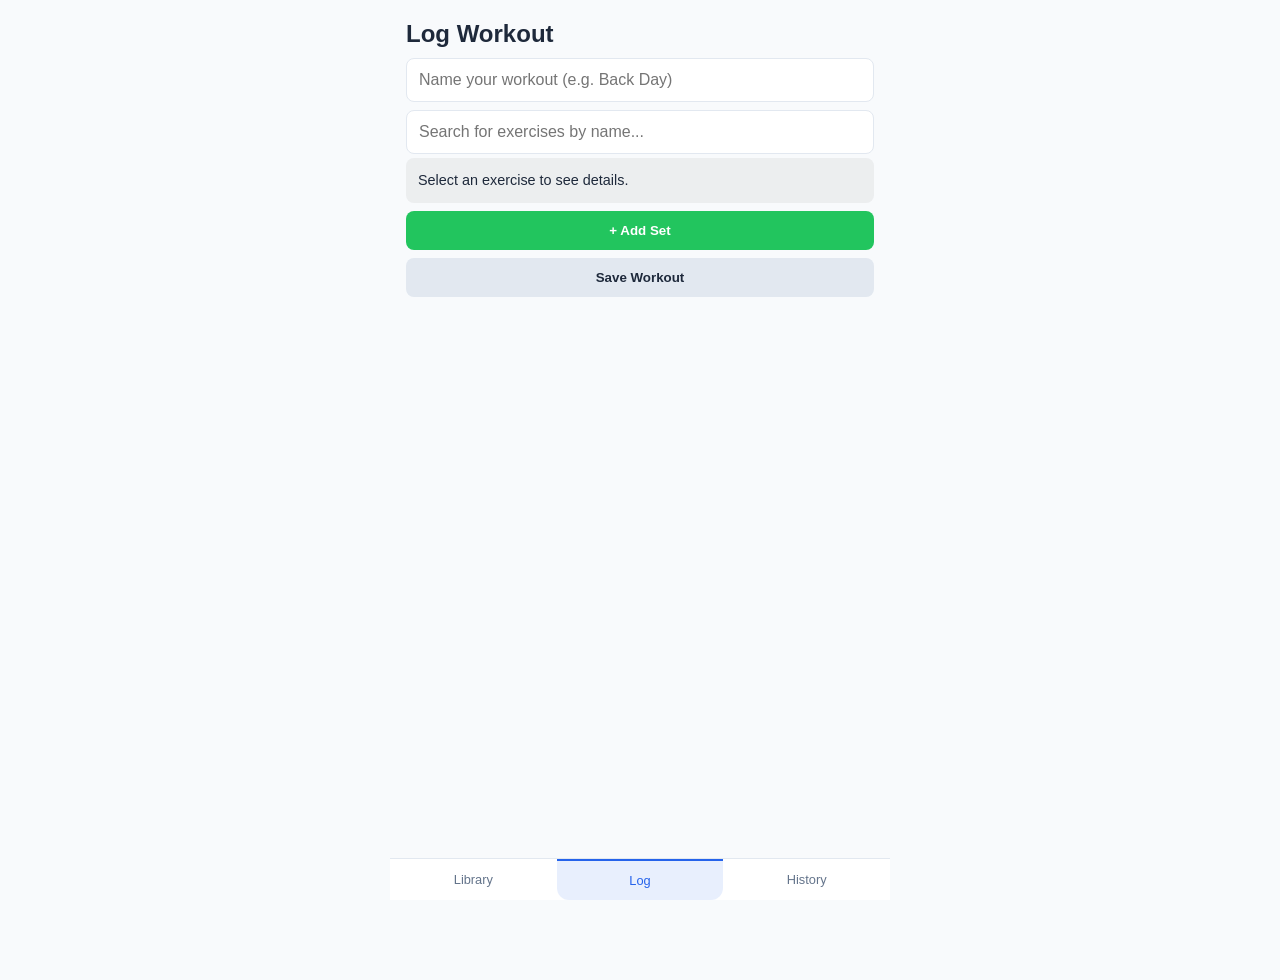
<file: index.html>
<!DOCTYPE html>
<html lang="en">
<head>
    <meta charset="UTF-8">
    <meta name="viewport" content="width=device-width, initial-scale=1.0, maximum-scale=1.0, user-scalable=no">
    <meta name="theme-color" content="#000000">

    <!-- Favicons & Shortcuts -->
    <link rel="shortcut icon" href="/icon-192.png">
    <link rel="icon" type="image/png" sizes="192x192" href="/icon-192.png">
    <link rel="apple-touch-icon" sizes="192x192" href="/icon-192.png">
    
    <!-- PWA Manifest -->
    <link rel="manifest" href="/manifest.json">

    <title>Minimal Gym</title>
    <link rel="stylesheet" href="style.css">
</head>
<body>
    <div class="app-container">
        <header class="header-container">
            <h1 id="view-title">Library</h1>
            <button id="dark-mode-toggle" class="dark-mode-toggle history-toggle">☀️</button>
        </header>

        <main id="main-content">
            <!-- Library View -->
            <section id="view-library">
                <input type="text" id="search-input" placeholder="Search exercises...">
                <select id="muscle-filter">
                    <option value="all">All Muscle Groups</option>
                    <!-- Options populated by JS -->
                </select>
                <div id="library-grid"></div>
            </section>

            <!-- Logger View -->
            <section id="view-logger" class="hidden">
                <div id="workout-name-input-container">
                    <input type="text" id="workout-name-input" placeholder="Name your workout (e.g. Back Day)" class="workout-name-input">
                </div>
                
                <div id="workout-exercises-list"></div>

                <div id="exercise-selection-container" class="exercise-selection-container">
                    <input type="text" id="logger-exercise-search" placeholder="Search for exercises by name..." class="logger-exercise-search">
                    <div id="logger-exercise-results" class="results-list hidden"></div>
                </div>
                
                <div id="exercise-info" class="info-box">
                    Select an exercise to see details.
                </div>

                <div id="sets-container">
                    <!-- Sets added here dynamically -->
                </div>
                
                <button id="add-set-btn" class="btn btn-add">+ Add Set</button>
                <button id="save-workout-btn" class="btn btn-secondary btn-save-workout">Save Workout</button>
            </section>

            <!-- History View -->
            <section id="view-history" class="hidden">
                <div id="history-list"></div>
            </section>
        </main>

        <nav>
            <button class="nav-item" id="nav-lib" onclick="showView('library')">
                <span>Library</span>
            </button>
            <button class="nav-item" id="nav-log" onclick="showView('logger')">
                <span>Log</span>
            </button>
            <button class="nav-item" id="nav-hist" onclick="showView('history')">
                <span>History</span>
            </button>
        </nav>
    </div>

    <!-- Script tags ordered correctly to avoid fetch CORS blocks on file:// -->
    <div id="toast-container"></div>
    <script type="module" src="app.js"></script>
    <script>
      if ('serviceWorker' in navigator) {
        window.addEventListener('load', () => {
          navigator.serviceWorker.register('/sw.js').then(reg => {
            console.log('Service Worker registered');
          }).catch(err => {
            console.error('Service Worker registration failed:', err);
          });
        });
      }
    </script>
</body>
</html>
</file>
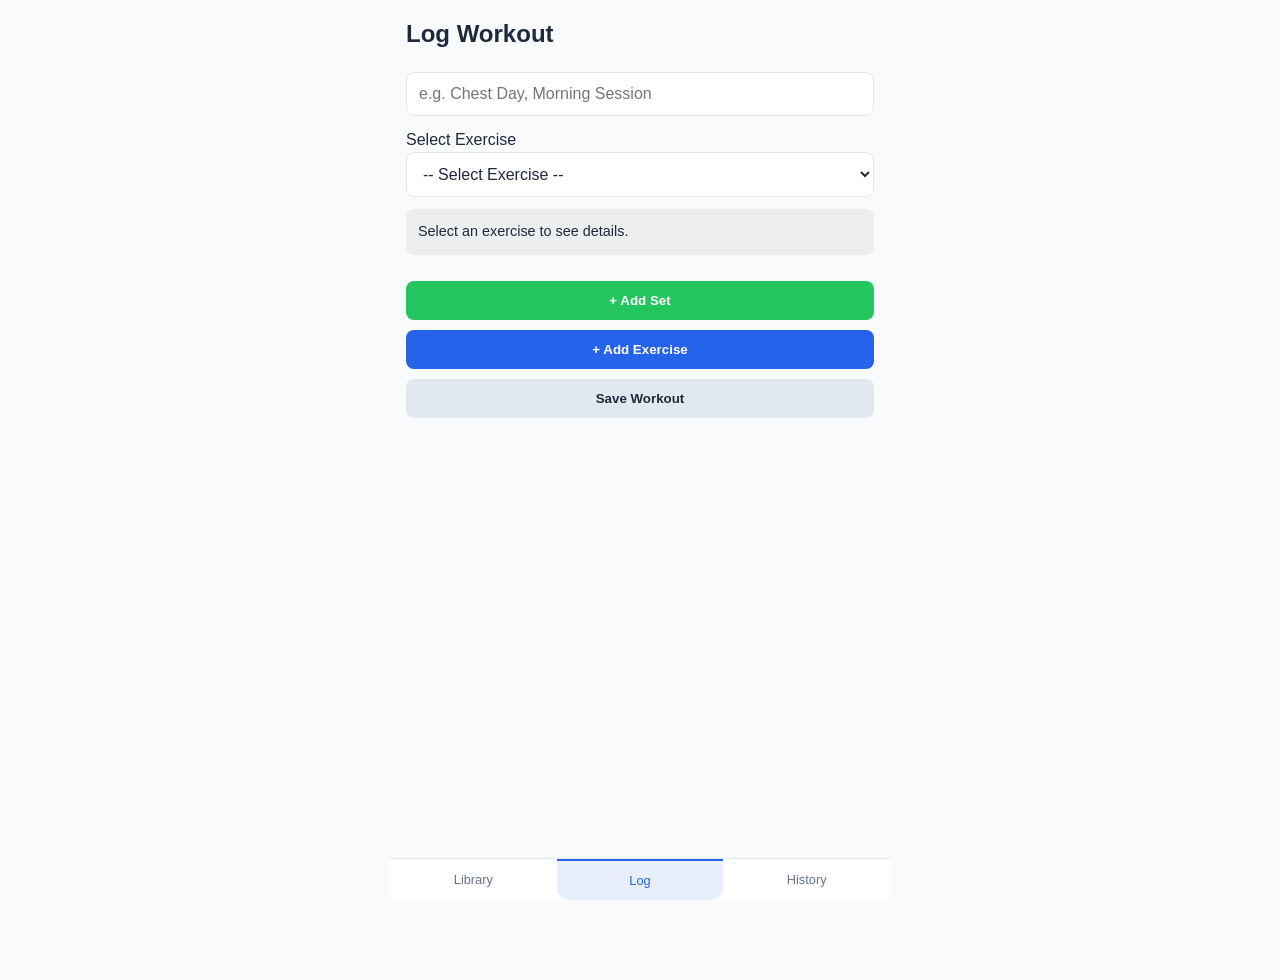
<file: backups/backup_2026-09-20/index.html>
<!DOCTYPE html>
<html lang="en">
<head>
    <meta charset="UTF-8">
    <meta name="viewport" content="width=device-width, initial-scale=1.0, maximum-scale=1.0, user-scalable=no">
    <title>Minimal Gym</title>
    <link rel="stylesheet" href="style.css">
</head>
<body>
    <div class="app-container">
        <header style="display: flex; justify-content: space-between; align-items: center;">
            <h1 id="view-title">Library</h1>
            <button id="dark-mode-toggle" class="dark-mode-toggle history-toggle">☀️</button>
        </header>

        <main id="main-content">
            <!-- Library View -->
            <section id="view-library">
                <input type="text" id="search-input" placeholder="Search exercises...">
                <select id="muscle-filter">
                    <option value="all">All Muscle Groups</option>
                    <!-- Options populated by JS -->
                </select>
                <div id="library-grid"></div>
            </section>

            <!-- Logger View -->
            <section id="view-logger" class="hidden">
                <div id="workout-name-input-container">
                    <input type="text" id="workout-name-input" placeholder="e.g. Chest Day, Morning Session" style="margin-top: 4px; border-color: var(--border);">
                </div>
                <div id="workout-exercises-list"></div>
                <label>Select Exercise</label>
                <select id="select-exercise"></select>
                <select id="select-variation" class="hidden"></select>
                
                <div id="exercise-info" class="info-box">
                    Select an exercise to see details.
                </div>

                <div id="sets-container">
                    <!-- Sets added here dynamically -->
                </div>
                <button class="btn btn-add" onclick="addSet()">+ Add Set</button>
                <button class="btn btn-primary" style="margin-top: 10px;" onclick="addExerciseToWorkout()">+ Add Exercise</button>
                <button class="btn btn-secondary" style="margin-top: 10px;" onclick="saveWorkout()">Save Workout</button>
            </section>

            <!-- History View -->
            <section id="view-history" class="hidden">
                <div id="history-list"></div>
            </section>
        </main>

        <nav>
            <button class="nav-item" id="nav-lib" onclick="showView('library')">
                <span>Library</span>
            </button>
            <button class="nav-item" id="nav-log" onclick="showView('logger')">
                <span>Log</span>
            </button>
            <button class="nav-item" id="nav-hist" onclick="showView('history')">
                <span>History</span>
            </button>
        </nav>
    </div>

    <!-- Script tags ordered correctly to avoid fetch CORS blocks on file:// -->
    <div id="toast-container"></div>
    <script src="data/exercises.js"></script>
    <script src="app.js"></script>
</body>
</html>
</file>
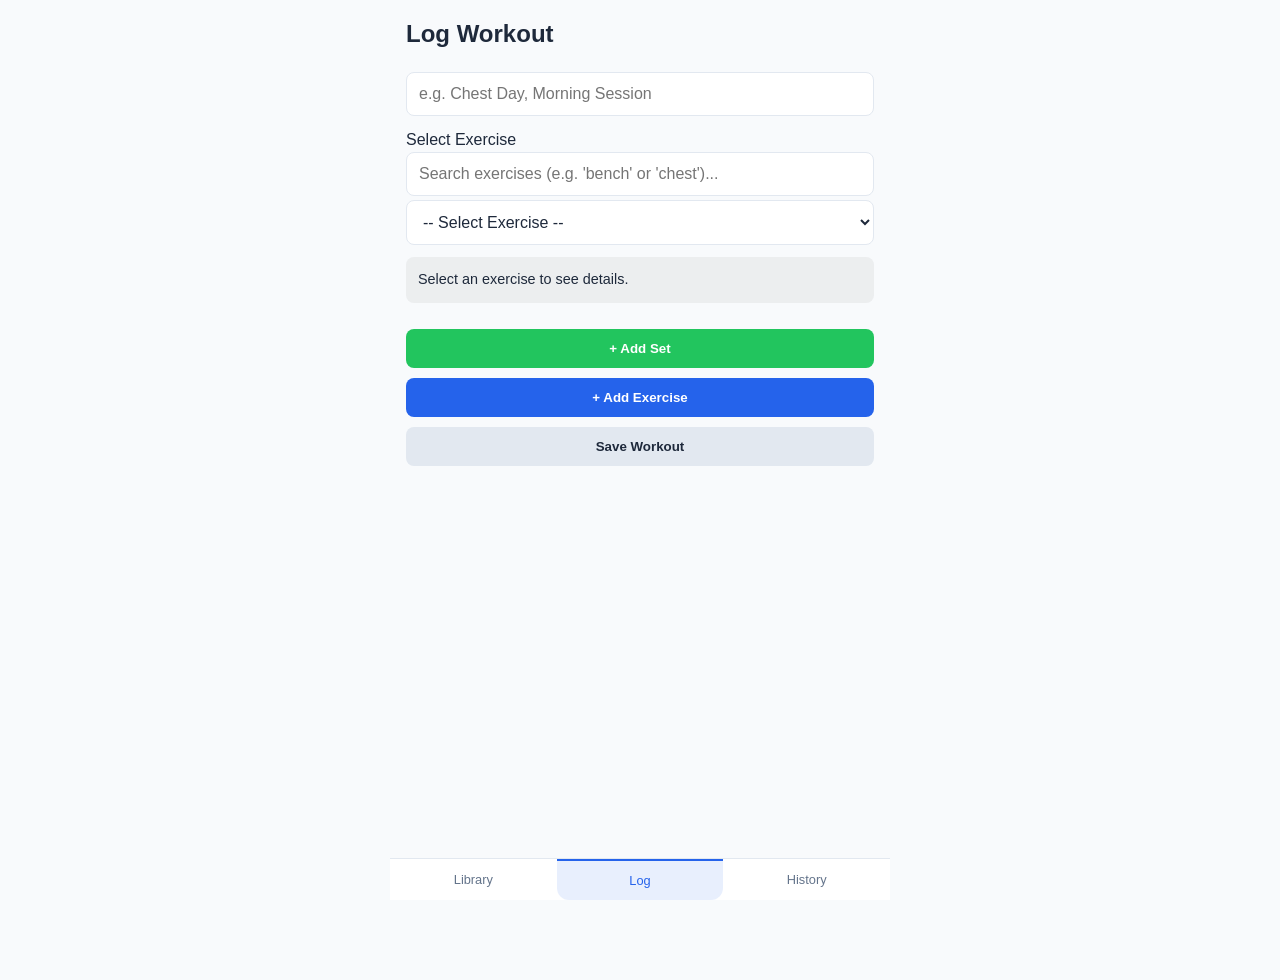
<file: backups/backup_2026-09-27/index.html>
<!DOCTYPE html>
<html lang="en">
<head>
    <meta charset="UTF-8">
    <meta name="viewport" content="width=device-width, initial-scale=1.0, maximum-scale=1.0, user-scalable=no">
    <meta name="theme-color" content="#000000">

    <!-- Favicons & Shortcuts -->
    <link rel="shortcut icon" href="/icon-192.png">
    <link rel="icon" type="image/png" sizes="192x192" href="/icon-192.png">
    <link rel="apple-touch-icon" sizes="192x192" href="/icon-192.png">
    
    <!-- PWA Manifest -->
    <link rel="manifest" href="/manifest.json">

    <title>Minimal Gym</title>
    <link rel="stylesheet" href="style.css">
</head>
<body>
    <div class="app-container">
        <header style="display: flex; justify-content: space-between; align-items: center;">
            <h1 id="view-title">Library</h1>
            <button id="dark-mode-toggle" class="dark-mode-toggle history-toggle">☀️</button>
        </header>

        <main id="main-content">
            <!-- Library View -->
            <section id="view-library">
                <input type="text" id="search-input" placeholder="Search exercises...">
                <select id="muscle-filter">
                    <option value="all">All Muscle Groups</option>
                    <!-- Options populated by JS -->
                </select>
                <div id="library-grid"></div>
            </section>

            <!-- Logger View -->
            <section id="view-logger" class="hidden">
                <div id="workout-name-input-container">
                    <input type="text" id="workout-name-input" placeholder="e.g. Chest Day, Morning Session" style="margin-top: 4px; border-color: var(--border);">
                </div>
                <div id="workout-exercises-list"></div>
                <div id="exercise-selection-container" style="position: relative;">
                    <label>Select Exercise</label>
                    <input type="text" id="logger-exercise-search" placeholder="Search exercises (e.g. 'bench' or 'chest')..." style="margin-bottom: 4px; width: 100%;">
                    <div id="logger-exercise-results" class="results-list hidden" style="position: absolute; z-index: 1001; background: var(--card-bg); border: 1px solid var(--border); border-radius: 8px; width: 100%; max-height: 300px; overflow-y: auto; box-shadow: 0 4px 12px rgba(0,0,0,0.15); margin-top: -4px; margin-bottom: 0; display: none;"></div>
                    <select id="select-exercise" class="group-filter"></select>
                </div>
                
                <div id="exercise-info" class="info-box">
                    Select an exercise to see details.
                </div>

                <div id="sets-container">
                    <!-- Sets added here dynamically -->
                </div>
                <button class="btn btn-add" onclick="addSet()">+ Add Set</button>
                <button class="btn btn-primary" style="margin-top: 10px;" onclick="addExerciseToWorkout()">+ Add Exercise</button>
                <button class="btn btn-secondary" style="margin-top: 10px;" onclick="saveWorkout()">Save Workout</button>
            </section>

            <!-- History View -->
            <section id="view-history" class="hidden">
                <div id="history-list"></div>
            </section>
        </main>

        <nav>
            <button class="nav-item" id="nav-lib" onclick="showView('library')">
                <span>Library</span>
            </button>
            <button class="nav-item" id="nav-log" onclick="showView('logger')">
                <span>Log</span>
            </button>
            <button class="nav-item" id="nav-hist" onclick="showView('history')">
                <span>History</span>
            </button>
        </nav>
    </div>

    <!-- Script tags ordered correctly to avoid fetch CORS blocks on file:// -->
    <div id="toast-container"></div>
    <script src="data/exercises.js"></script>
    <script src="app.js"></script>
    <script>
      if ('serviceWorker' in navigator) {
        window.addEventListener('load', () => {
          navigator.serviceWorker.register('/sw.js').then(reg => {
            console.log('Service Worker registered');
          }).catch(err => {
            console.error('Service Worker registration failed:', err);
          });
        });
      }
    </script>
</body>
</html>
</file>
<file: style.css>
:root {
    --primary: #2563eb;
    --bg: #f8fafc;
    --card-bg: #ffffff;
    --text: #1e293b;
    --text-light: #64748b;
    --border: #e2e8f0;
    --success: #22c55e;
}

.dark-mode {
    --primary: #60a5fa;
    --bg: #0f172a;
    --card-bg: #1e293b;
    --text: #f8fafc;
    --text-light: #94a3b8;
    --border: #334155;
}

* {
    margin: 0;
    padding: 0;
    box-sizing: border-box;
    font-family: -apple-system, BlinkMacSystemFont, "Segoe UI", Roboto, Helvetica, Arial, sans-serif;
}

body {
    background-color: var(--bg);
    color: var(--text);
    line-height: 1.5;
    padding-bottom: 80px; /* Space for bottom nav */
    transition: background-color 0.3s, color 0.3s;
}

/* Mobile Container */
.app-container {
    max-width: 500px;
    margin: 0 auto;
    min-height: 100vh;
    padding: 16px;
    padding-bottom: 100px;
}

/* Navigation */
nav {
    position: fixed;
    bottom: 0;
    left: 0;
    right: 0;
    background: var(--card-bg);
    border-top: 1px solid var(--border);
    display: flex;
    padding: 0;
    z-index: 1000;
    max-width: 500px;
    margin: 0 auto;
}

.nav-item {
    flex: 1;
    background: none;
    border: none;
    color: var(--text-light);
    font-size: 0.8rem;
    display: flex;
    flex-direction: column;
    align-items: center;
    justify-content: center;
    cursor: pointer;
    padding: 12px 0;
    transition: all 0.2s ease;
}

.nav-item:active {
    background-color: rgba(0, 0, 0, 0.1);
    transform: scale(0.98);
}

.nav-item.active {
    color: var(--primary);
    background-color: rgba(37, 99, 235, 0.1);
    border-top: 2px solid var(--primary);
    border-radius: 0 0 12px 12px;
}

/* Typography */
h1 {
    font-size: 1.5rem;
    margin-bottom: .1rem; 
}

/* Cards */
.card {
    background: var(--card-bg);
    border: 1px solid var(--border);
    border-radius: 12px;
    padding: 16px;
    margin-bottom: 12px;
}

/* Library Items */
.exercise-item {
    margin-bottom: 12px;
}

.exercise-name {
    font-weight: bold;
    font-size: 1.1rem;
}

.exercise-desc {
    font-size: 0.9rem;
    color: var(--text-light);
    margin: 4px 0;
}

.badge {
    display: inline-block;
    padding: 2px 8px;
    border-radius: 4px;
    font-size: 0.75rem;
    background: #eff6ff;
    color: var(--primary);
    margin-right: 4px;
    margin-top: 4px;
}

/* Inputs & Buttons */
input, select {
    width: 100%;
    padding: 12px;
    border: 1px solid var(--border);
    border-radius: 8px;
    margin-bottom: 12px;
    font-size: 1rem;
    background-color: var(--card-bg);
    color: var(--text);
}

input:focus, select:focus {
    outline: 2px solid var(--primary);
    outline-offset: 2px;
}

.btn {
    padding: 12px 20px;
    border-radius: 8px;
    border: none;
    font-weight: bold;
    cursor: pointer;
    width: 100%;
}

.btn-primary {
    background: var(--primary);
    color: white;
}

.btn-secondary {
    background: var(--border);
    color: var(--text);
}

.btn-add {
    background: var(--success);
    color: white;
}

/* Small buttons for set rows */
.btn-sm {
    padding: 4px 8px;
    font-size: 0.8rem;
    width: auto;
    display: flex;
    align-items: center;
    justify-content: center;
}

.toggle-unit-btn {
    padding: 4px 0px;
    background-color: var(--border);
    color: var(--text);
    border: 1px solid var(--border);
    border-radius: 4px;
    min-width: 28px;
}

.dark-mode .toggle-unit-btn {
    background-color: #2d3748;
    color: #e2e8f0;
    border: 1px solid #4a5568;
}

/* Logger Specific */
.set-row {
    display: flex;
    align-items: center;
    gap: 8px;
    margin-bottom: 8px;
    padding: 0 8px;
}

.set-row.highlight-green {
    background-color: rgba(34, 197, 94, 0.1);
    border: 1px solid var(--success);
}

.set-row input {
    margin-bottom: 0;
    flex: 1;
}

.header-container {
    display: flex;
    justify-content: space-between;
    align-items: center;
}

.workout-name-input {
    margin-top: 4px;
    margin-bottom: 8px;
    border-color: var(--border);
}

.exercise-selection-container {
    position: relative;
}

.results-list {
    position: absolute;
    z-index: 1001;
    background: var(--card-bg);
    border: 1px solid var(--border);
    border-radius: 8px;
    width: 100%;
    max-height: 300px;
    overflow-y: auto;
    box-shadow: 0 4px 12px rgba(0,0,0,0.15);
    margin-top: -4px;
    margin-bottom: 0;
    display: none;
}

.info-box {
    display: flex;
    justify-content: space-between;
    align-items: center;
    background: rgba(128, 128, 128, 0.1);
    padding: 12px;
    border-radius: 8px;
    margin-bottom: 8px;
    font-size: 0.9rem;
}

.btn-save-workout {
    margin-top: 8px;
}

.logger-exercise-search {
    margin-bottom: 4px;
    width: 100%;
}

/* Utils */
.hidden {
    display: none;
}

/* Dark Mode Toggle */
.history-header {
    display: flex;
    justify-content: space-between;
    align-items: center;
    margin-bottom: 16px;
}

.dark-mode-toggle {
    background: var(--card-bg);
    border: 1px solid var(--border);
    padding: 8px;
    border-radius: 50%;
    cursor: pointer;
    width: 40px;
    height: 40px;
    display: flex;
    align-items: center;
    justify-content: center;
    font-size: 1.2rem;
    transition: transform 0.1s;
}

/* Toast Notifications */
.toast {
    position: fixed;
    bottom: 80px;
    left: 50%;
    transform: translateX(-50%);
    background: var(--card-bg);
    border: 1px solid var(--border);
    padding: 12px 24px;
    border-radius: 12px;
    box-shadow: 0 4px 12px rgba(0,0,0,0.15);
    z-index: 2000;
    opacity: 0;
    transition: opacity 0.3s, transform 0.3s;
    white-space: nowrap;
}

.toast.show {
    opacity: 1;
    transform: translateX(-50%) translateY(-10px);
}

.toast.success {
    border-left: 4px solid var(--success);
}

.toast.error {
    border-left: 4px solid #ef4444;
}

/* --- Equal Box Sizing & Set Completion Modifications --- */

/* Force inner wrappers in set-row to divide available space equally */
.set-row > div {
    flex: 1;
    min-width: 0;
}

/* Ensure weight and reps input fields grow to fill wrappers identically */
.set-row input[type="number"] {
    flex: 1;
    min-width: 0;
    width: 100%;
}

/* Green highlight styling when row gets the .completed class */
.set-row.completed {
    background-color: rgba(34, 197, 94, 0.1);
    box-shadow: 0 0 0 1px var(--success);
    border-radius: 8px;
    padding: 0 8px;
}

/* Make Set Label span clickable and responsive on mobile/desktop */
.set-row span {
    cursor: pointer;
    user-select: none;
}

/* Hide toggle by default */
.history-toggle {
    display: none;
}

/* Show toggle only when history view is active */
body.show-history-toggle .history-toggle {
    display: flex;
}
</file>
<file: backups/backup_2026-09-20/style.css>
:root {
    --primary: #2563eb;
    --bg: #f8fafc;
    --card-bg: #ffffff;
    --text: #1e293b;
    --text-light: #64748b;
    --border: #e2e8f0;
    --success: #22c55e;
}

.dark-mode {
    --primary: #60a5fa;
    --bg: #0f172a;
    --card-bg: #1e293b;
    --text: #f8fafc;
    --text-light: #94a3b8;
    --border: #334155;
}

* {
    margin: 0;
    padding: 0;
    box-sizing: border-box;
    font-family: -apple-system, BlinkMacSystemFont, "Segoe UI", Roboto, Helvetica, Arial, sans-serif;
}

body {
    background-color: var(--bg);
    color: var(--text);
    line-height: 1.5;
    padding-bottom: 80px; /* Space for bottom nav */
    transition: background-color 0.3s, color 0.3s;
}

/* Mobile Container */
.app-container {
    max-width: 500px;
    margin: 0 auto;
    min-height: 100vh;
    padding: 16px;
    padding-bottom: 100px;
}

/* Navigation */
nav {
    position: fixed;
    bottom: 0;
    left: 0;
    right: 0;
    background: var(--card-bg);
    border-top: 1px solid var(--border);
    display: flex;
    padding: 0;
    z-index: 1000;
    max-width: 500px;
    margin: 0 auto;
}

.nav-item {
    flex: 1;
    background: none;
    border: none;
    color: var(--text-light);
    font-size: 0.8rem;
    display: flex;
    flex-direction: column;
    align-items: center;
    justify-content: center;
    cursor: pointer;
    padding: 12px 0;
    transition: all 0.2s ease;
}

.nav-item:active {
    background-color: rgba(0, 0, 0, 0.1);
    transform: scale(0.98);
}

.nav-item.active {
    color: var(--primary);
    background-color: rgba(37, 99, 235, 0.1);
    border-top: 2px solid var(--primary);
    border-radius: 0 0 12px 12px;
}

/* Typography */
h1 {
    font-size: 1.5rem;
    margin-bottom: 1rem;
}

/* Cards */
.card {
    background: var(--card-bg);
    border: 1px solid var(--border);
    border-radius: 12px;
    padding: 16px;
    margin-bottom: 12px;
}

/* Library Items */
.exercise-item {
    margin-bottom: 12px;
}

.exercise-name {
    font-weight: bold;
    font-size: 1.1rem;
}

.exercise-desc {
    font-size: 0.9rem;
    color: var(--text-light);
    margin: 4px 0;
}

.badge {
    display: inline-block;
    padding: 2px 8px;
    border-radius: 4px;
    font-size: 0.75rem;
    background: #eff6ff;
    color: var(--primary);
    margin-right: 4px;
    margin-top: 4px;
}

/* Inputs & Buttons */
input, select {
    width: 100%;
    padding: 12px;
    border: 1px solid var(--border);
    border-radius: 8px;
    margin-bottom: 12px;
    font-size: 1rem;
    background-color: var(--card-bg);
    color: var(--text);
}

.btn {
    padding: 12px 20px;
    border-radius: 8px;
    border: none;
    font-weight: bold;
    cursor: pointer;
    width: 100%;
}

.btn-primary {
    background: var(--primary);
    color: white;
}

.btn-secondary {
    background: var(--border);
    color: var(--text);
}

.btn-add {
    background: var(--success);
    color: white;
    margin-top: 10px;
}

/* Logger Specific */
.set-row {
    display: flex;
    align-items: center;
    gap: 10px;
    margin-bottom: 8px;
}

.set-row.highlight-green {
    background-color: rgba(34, 197, 94, 0.1);
    border: 1px solid var(--success);
}

.set-row input {
    margin-bottom: 0;
    flex: 1;
}

.info-box {
    background: rgba(128, 128, 128, 0.1);
    padding: 12px;
    border-radius: 8px;
    margin-bottom: 16px;
    font-size: 0.9rem;
}

/* Utils */
.hidden {
    display: none;
}

/* Dark Mode Toggle */
.history-header {
    display: flex;
    justify-content: space-between;
    align-items: center;
    margin-bottom: 16px;
}

.dark-mode-toggle {
    background: var(--card-bg);
    border: 1px solid var(--border);
    padding: 8px;
    border-radius: 50%;
    cursor: pointer;
    width: 40px;
    height: 40px;
    display: flex;
    align-items: center;
    justify-content: center;
    font-size: 1.2rem;
    transition: transform 0.1s;
}

/* Toast Notifications */
.toast {
    position: fixed;
    bottom: 80px;
    left: 50%;
    transform: translateX(-50%);
    background: var(--card-bg);
    border: 1px solid var(--border);
    padding: 12px 24px;
    border-radius: 12px;
    box-shadow: 0 4px 12px rgba(0,0,0,0.15);
    z-index: 2000;
    opacity: 0;
    transition: opacity 0.3s, transform 0.3s;
    white-space: nowrap;
}

.toast.show {
    opacity: 1;
    transform: translateX(-50%) translateY(-10px);
}

.toast.success {
    border-left: 4px solid var(--success);
}

.toast.error {
    border-left: 4px solid #ef4444;
}

/* --- Equal Box Sizing & Set Completion Modifications --- */

/* Force inner wrappers in set-row to divide available space equally */
.set-row > div {
    flex: 1;
    min-width: 0;
}

/* Ensure weight and reps input fields grow to fill wrappers identically */
.set-row input[type="number"] {
    flex: 1;
    min-width: 0;
    width: 100%;
}

/* Green highlight styling when row gets the .completed class */
.set-row.completed {
    background-color: rgba(34, 197, 94, 0.1);
    box-shadow: 0 0 0 1px var(--success);
    border-radius: 8px;
}

/* Make Set Label span clickable and responsive on mobile/desktop */
.set-row span {
    cursor: pointer;
    user-select: none;
}

/* Hide toggle by default */
.history-toggle {
    display: none;
}

/* Show toggle only when history view is active */
body.show-history-toggle .history-toggle {
    display: flex;
}
</file>
<file: backups/backup_2026-09-27/style.css>
:root {
    --primary: #2563eb;
    --bg: #f8fafc;
    --card-bg: #ffffff;
    --text: #1e293b;
    --text-light: #64748b;
    --border: #e2e8f0;
    --success: #22c55e;
}

.dark-mode {
    --primary: #60a5fa;
    --bg: #0f172a;
    --card-bg: #1e293b;
    --text: #f8fafc;
    --text-light: #94a3b8;
    --border: #334155;
}

* {
    margin: 0;
    padding: 0;
    box-sizing: border-box;
    font-family: -apple-system, BlinkMacSystemFont, "Segoe UI", Roboto, Helvetica, Arial, sans-serif;
}

body {
    background-color: var(--bg);
    color: var(--text);
    line-height: 1.5;
    padding-bottom: 80px; /* Space for bottom nav */
    transition: background-color 0.3s, color 0.3s;
}

/* Mobile Container */
.app-container {
    max-width: 500px;
    margin: 0 auto;
    min-height: 100vh;
    padding: 16px;
    padding-bottom: 100px;
}

/* Navigation */
nav {
    position: fixed;
    bottom: 0;
    left: 0;
    right: 0;
    background: var(--card-bg);
    border-top: 1px solid var(--border);
    display: flex;
    padding: 0;
    z-index: 1000;
    max-width: 500px;
    margin: 0 auto;
}

.nav-item {
    flex: 1;
    background: none;
    border: none;
    color: var(--text-light);
    font-size: 0.8rem;
    display: flex;
    flex-direction: column;
    align-items: center;
    justify-content: center;
    cursor: pointer;
    padding: 12px 0;
    transition: all 0.2s ease;
}

.nav-item:active {
    background-color: rgba(0, 0, 0, 0.1);
    transform: scale(0.98);
}

.nav-item.active {
    color: var(--primary);
    background-color: rgba(37, 99, 235, 0.1);
    border-top: 2px solid var(--primary);
    border-radius: 0 0 12px 12px;
}

/* Typography */
h1 {
    font-size: 1.5rem;
    margin-bottom: 1rem;
}

/* Cards */
.card {
    background: var(--card-bg);
    border: 1px solid var(--border);
    border-radius: 12px;
    padding: 16px;
    margin-bottom: 12px;
}

/* Library Items */
.exercise-item {
    margin-bottom: 12px;
}

.exercise-name {
    font-weight: bold;
    font-size: 1.1rem;
}

.exercise-desc {
    font-size: 0.9rem;
    color: var(--text-light);
    margin: 4px 0;
}

.badge {
    display: inline-block;
    padding: 2px 8px;
    border-radius: 4px;
    font-size: 0.75rem;
    background: #eff6ff;
    color: var(--primary);
    margin-right: 4px;
    margin-top: 4px;
}

/* Inputs & Buttons */
input, select {
    width: 100%;
    padding: 12px;
    border: 1px solid var(--border);
    border-radius: 8px;
    margin-bottom: 12px;
    font-size: 1rem;
    background-color: var(--card-bg);
    color: var(--text);
}

.btn {
    padding: 12px 20px;
    border-radius: 8px;
    border: none;
    font-weight: bold;
    cursor: pointer;
    width: 100%;
}

.btn-primary {
    background: var(--primary);
    color: white;
}

.btn-secondary {
    background: var(--border);
    color: var(--text);
}

.btn-add {
    background: var(--success);
    color: white;
    margin-top: 10px;
}

/* Logger Specific */
.set-row {
    display: flex;
    align-items: center;
    gap: 10px;
    margin-bottom: 8px;
}

.set-row.highlight-green {
    background-color: rgba(34, 197, 94, 0.1);
    border: 1px solid var(--success);
}

.set-row input {
    margin-bottom: 0;
    flex: 1;
}

.info-box {
    background: rgba(128, 128, 128, 0.1);
    padding: 12px;
    border-radius: 8px;
    margin-bottom: 16px;
    font-size: 0.9rem;
}

/* Utils */
.hidden {
    display: none;
}

/* Dark Mode Toggle */
.history-header {
    display: flex;
    justify-content: space-between;
    align-items: center;
    margin-bottom: 16px;
}

.dark-mode-toggle {
    background: var(--card-bg);
    border: 1px solid var(--border);
    padding: 8px;
    border-radius: 50%;
    cursor: pointer;
    width: 40px;
    height: 40px;
    display: flex;
    align-items: center;
    justify-content: center;
    font-size: 1.2rem;
    transition: transform 0.1s;
}

/* Toast Notifications */
.toast {
    position: fixed;
    bottom: 80px;
    left: 50%;
    transform: translateX(-50%);
    background: var(--card-bg);
    border: 1px solid var(--border);
    padding: 12px 24px;
    border-radius: 12px;
    box-shadow: 0 4px 12px rgba(0,0,0,0.15);
    z-index: 2000;
    opacity: 0;
    transition: opacity 0.3s, transform 0.3s;
    white-space: nowrap;
}

.toast.show {
    opacity: 1;
    transform: translateX(-50%) translateY(-10px);
}

.toast.success {
    border-left: 4px solid var(--success);
}

.toast.error {
    border-left: 4px solid #ef4444;
}

/* --- Equal Box Sizing & Set Completion Modifications --- */

/* Force inner wrappers in set-row to divide available space equally */
.set-row > div {
    flex: 1;
    min-width: 0;
}

/* Ensure weight and reps input fields grow to fill wrappers identically */
.set-row input[type="number"] {
    flex: 1;
    min-width: 0;
    width: 100%;
}

/* Green highlight styling when row gets the .completed class */
.set-row.completed {
    background-color: rgba(34, 197, 94, 0.1);
    box-shadow: 0 0 0 1px var(--success);
    border-radius: 8px;
}

/* Make Set Label span clickable and responsive on mobile/desktop */
.set-row span {
    cursor: pointer;
    user-select: none;
}

/* Hide toggle by default */
.history-toggle {
    display: none;
}

/* Show toggle only when history view is active */
body.show-history-toggle .history-toggle {
    display: flex;
}
</file>
